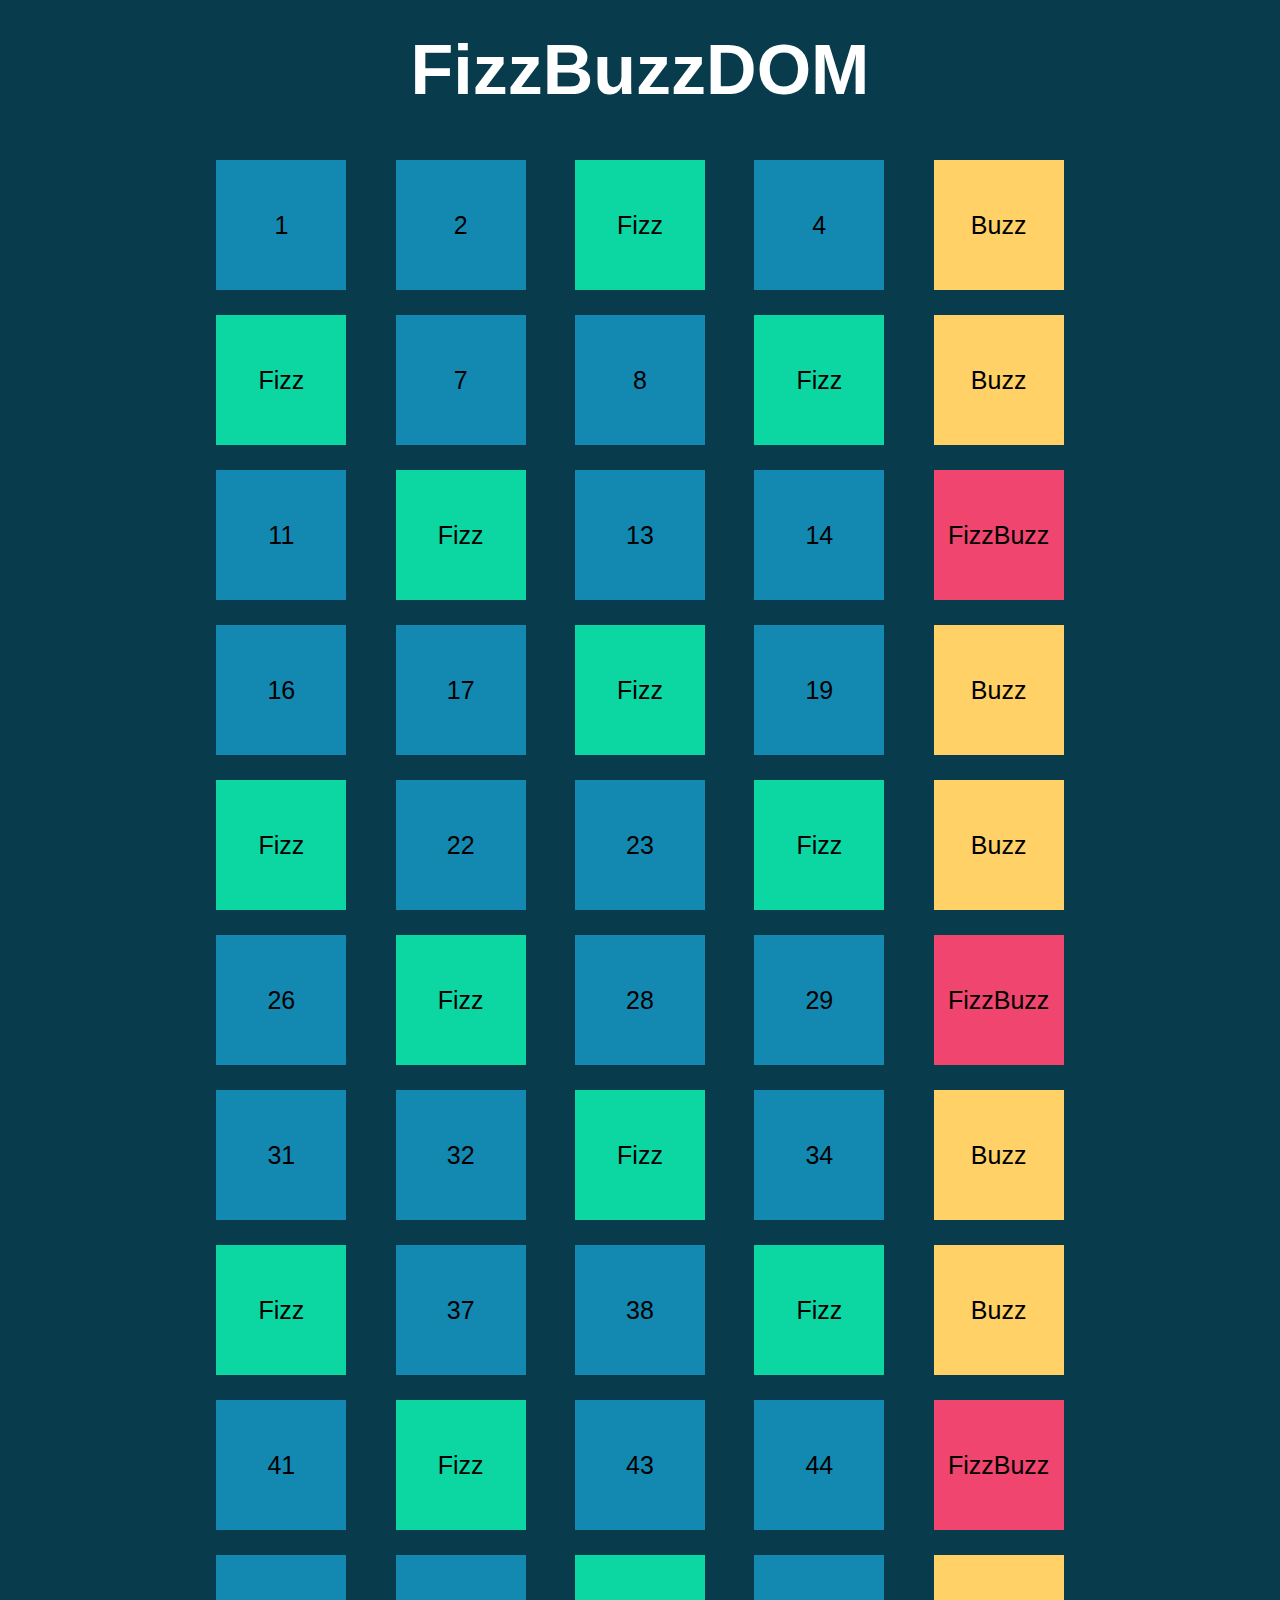
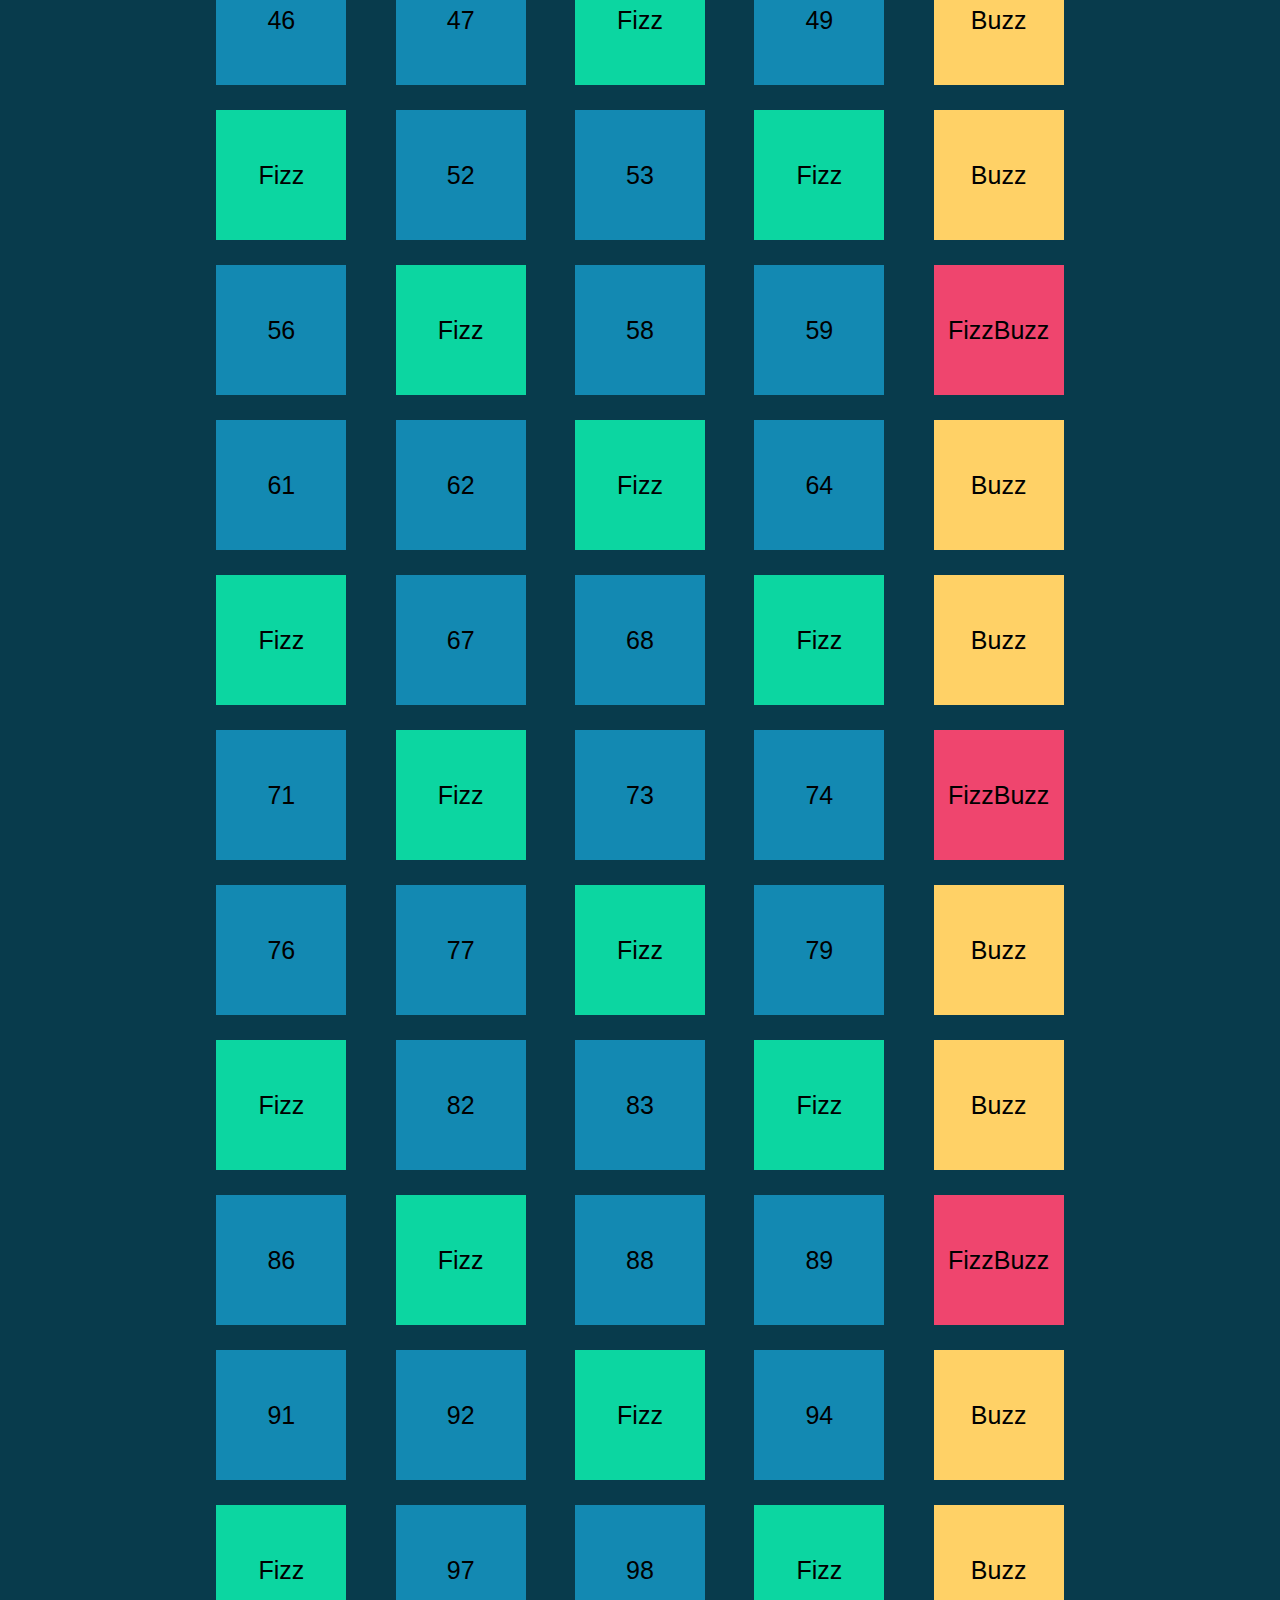
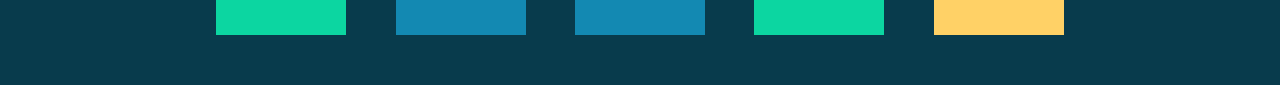
<file: bonus/index.html>
<!DOCTYPE html>
<html lang="it">
<head>
    <meta charset="UTF-8">
    <meta http-equiv="X-UA-Compatible" content="IE=edge">
    <meta name="viewport" content="width=device-width, initial-scale=1.0">
    <link rel="stylesheet" href="css/style.css">
    <title>FizzBuzzDOM</title>
</head>
<body>

    <h1>
        FizzBuzzDOM
    </h1>

    <div class="container"></div>

    <script src="js/main.js"></script>
</body>
</html>
</file>
<file: bonus/css/style.css>
/* General Rules */
*{
    box-sizing: border-box;
    margin: 0;
    padding: 0;
}

body{
    background-color: #083b4c;
    font-family: Arial, Helvetica, sans-serif;
}

/* Main Rules */

h1{
    color: white;
    text-align: center;
    font-size: 70px;
    margin-top: 30px;
}

.container{
    width: 70%;
    margin: 50px auto;
    display: flex;
    justify-content: space-evenly;
    flex-wrap: wrap;
    gap: 25px;
}

.card{
    display: flex;
    justify-content: center;
    align-items: center;
    width: 130px;
    height: 130px;
    background-color: #1389b2;
    font-size: 25px;
}
</file>
